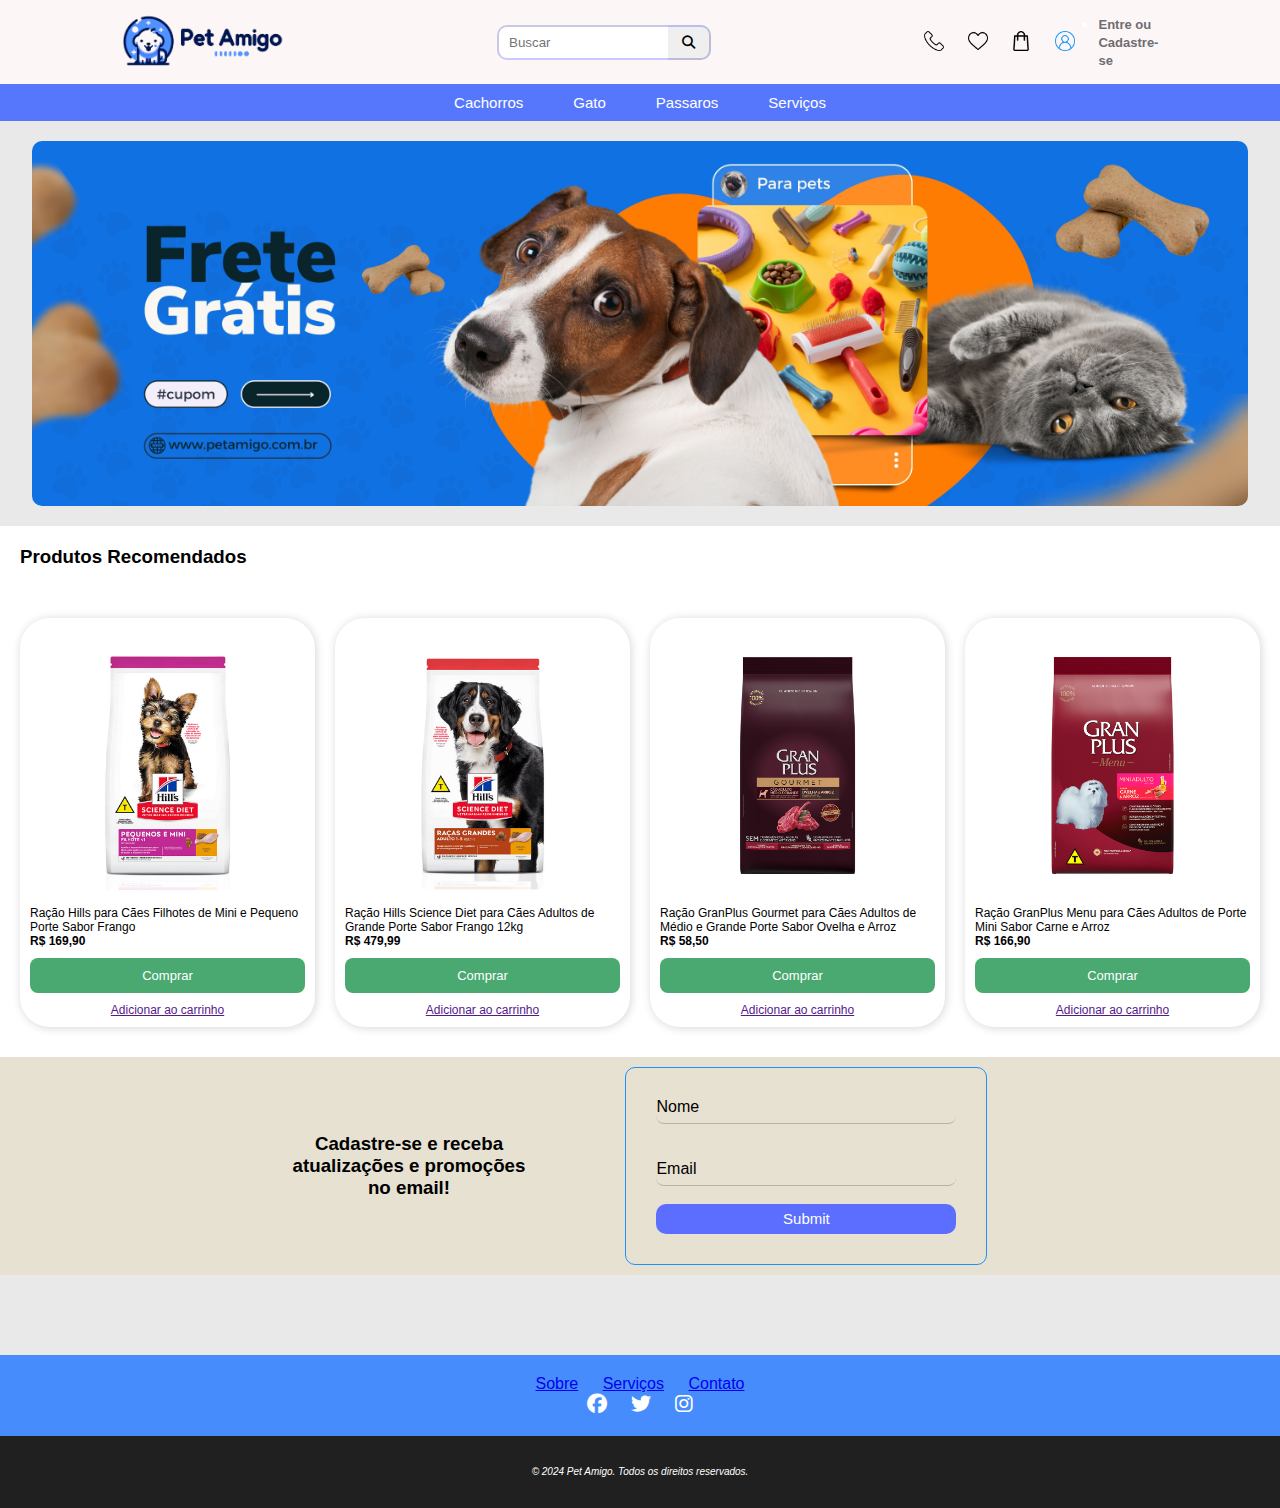
<file: index.html>
<!DOCTYPE html>
<html lang="pt-br">
<head>
    <meta charset="UTF-8">
    <meta name="viewport" content="width=device-width, initial-scale=1.0">
    <title>PetAmigo</title>
    <link rel="stylesheet" href="style.css">
    <link rel="stylesheet" href="https://cdnjs.cloudflare.com/ajax/libs/font-awesome/6.5.1/css/all.min.css">
    <link rel="icon" type="image/x-icon" href="img/logo.ico">

</head>
<body>
    <main>
        <header>
            <a href="index.html">
            <img src="img/logohead.png" alt="logo">            
            </a>
            <div class="input">
                    <input class="bus" type="search" placeholder="Buscar"><a href="#"><button class="bt"><i class="fa-solid fa-magnifying-glass"></i></button></a>
                </div>
            </div>
            <nav>
                <a href="contato.html">
                    <img src="img/telefone.png" alt="contato">
                </a>
                <a href="favoritos.html">
                    <img src="img/coracao.png" alt="favoritos">  
                </a>
                <a href="carrinho.html">
                    <img src="img/sacola.png" alt="sacola de compras">
                </a>
                <a href="perfil.hmtl">
                    <img src="img/perfil.png" alt="perfil">  
                </a>
                <ul>
                    <li><a href="#">Entre ou<br>Cadastre-se</a></li>
                </ul>
            </nav>
        </header>
        <div class="categorias">
            <a href="racao-cachorro.html" style="text-decoration: none; color: white;">Cachorros</a>
            <a href="racao-gato.html" style="text-decoration: none; color: white;">Gato</a>
            <a href="racao-passaro.html" style="text-decoration: none; color: white;">Passaros</a>
            <a href="servicos.html" style="text-decoration: none; color: white;">Serviços</a>
        </div>
        <section class="banner" style="width: 100%; display: flex; justify-content: center; margin-top: 20px;">
            <img src="img/banner.jpg" alt="" width="95%" style="border-radius: 10px;">
        </section>
        <div class="recomendados">
        <h3>Produtos Recomendados</h3>        
        </div>
        <div class="content">   
            <article class="prod">
                <div class="articlediv">
                    <img src="img/racao1.jpg" alt="">
                    <p>Ração Hills para Cães Filhotes de Mini e Pequeno Porte Sabor Frango</p>
                    <spam>R$ 169,90</spam>
                </div>    
                <div class="botoesc">
                    <button>Comprar</button>
                    <a href="">Adicionar ao carrinho</a>                             
                </div>
            </article>
            <article class="prod">
                <div class="articlediv">
                    <img src="img/racao2.jpg" alt="">
                    <p>Ração Hills Science Diet para Cães Adultos de Grande Porte Sabor Frango 12kg</p>
                    <spam>R$ 479,99</spam>
                </div>    
                <div class="botoesc">
                    <button>Comprar</button>
                    <a href="">Adicionar ao carrinho</a>                             
                </div>
            </article>
            <article class="prod">
                <div class="articlediv">
                    <img src="img/racao3.jpg" alt="">
                    <p>Ração GranPlus Gourmet para Cães Adultos de Médio e Grande Porte Sabor Ovelha e Arroz</p>
                    <spam>R$ 58,50</spam>
                </div>    
                <div class="botoesc">
                    <button>Comprar</button>
                    <a href="">Adicionar ao carrinho</a>                             
                </div>
            </article>
            <article class="prod">
                <div class="articlediv">
                    <img src="img/racao4.jpg" alt="">
                    <p>Ração GranPlus Menu para Cães Adultos de Porte Mini Sabor Carne e Arroz</p>
                    <spam>R$ 166,90</spam>
                </div>    
                <div class="botoesc">
                    <button>Comprar</button>
                    <a href="">Adicionar ao carrinho</a>                             
                </div>
            </article>
        </div class="content">
        <div class="cadastre">
            <h3 style="text-align: center;">Cadastre-se e receba <br>atualizações e promoções<br>no email!</h5>
            <form action="">
                <fieldset>
                    <div class="inputBox">
                        <input type="text" name="nome" id="nome" class="inputUser" required>
                        <label for="nome" class="labelInput">Nome</label>
                    </div>
                    <br><br>
                    <div class="inputBox">
                        <input type="text" name="email" id="email" class="inputUser" required>
                        <label for="email" class="labelInput">Email</label>
                    </div>
                    <br>
                    <input type="submit" name="submit" id="submit" style="text-align: center;">
                </fieldset>
            </form>
        </div>
    </main>
    <div class="site-info">
        <div class="links">
            <ul>
                <li><a href="sobre.html">Sobre</a></li>
                <li><a href="servicos.html">Serviços</a></li>
                <li><a href="contato.html">Contato</a></li>
            </ul>
        </div>
        <div class="social-links">
            <ul>
                <li><a href="#" class="facebook"><i class="fab fa-facebook"></i></a></li>
                <li><a href="#" class="twitter"><i class="fab fa-twitter"></i></a></li>
                <li><a href="#" class="instagram"><i class="fab fa-instagram"></i></a></li>
            </ul>
        </div>
    </div>
    <footer>
        <p><i>&copy; 2024 Pet Amigo. Todos os direitos reservados.</i></p>
    </footer>
</body>
</html>
</file>
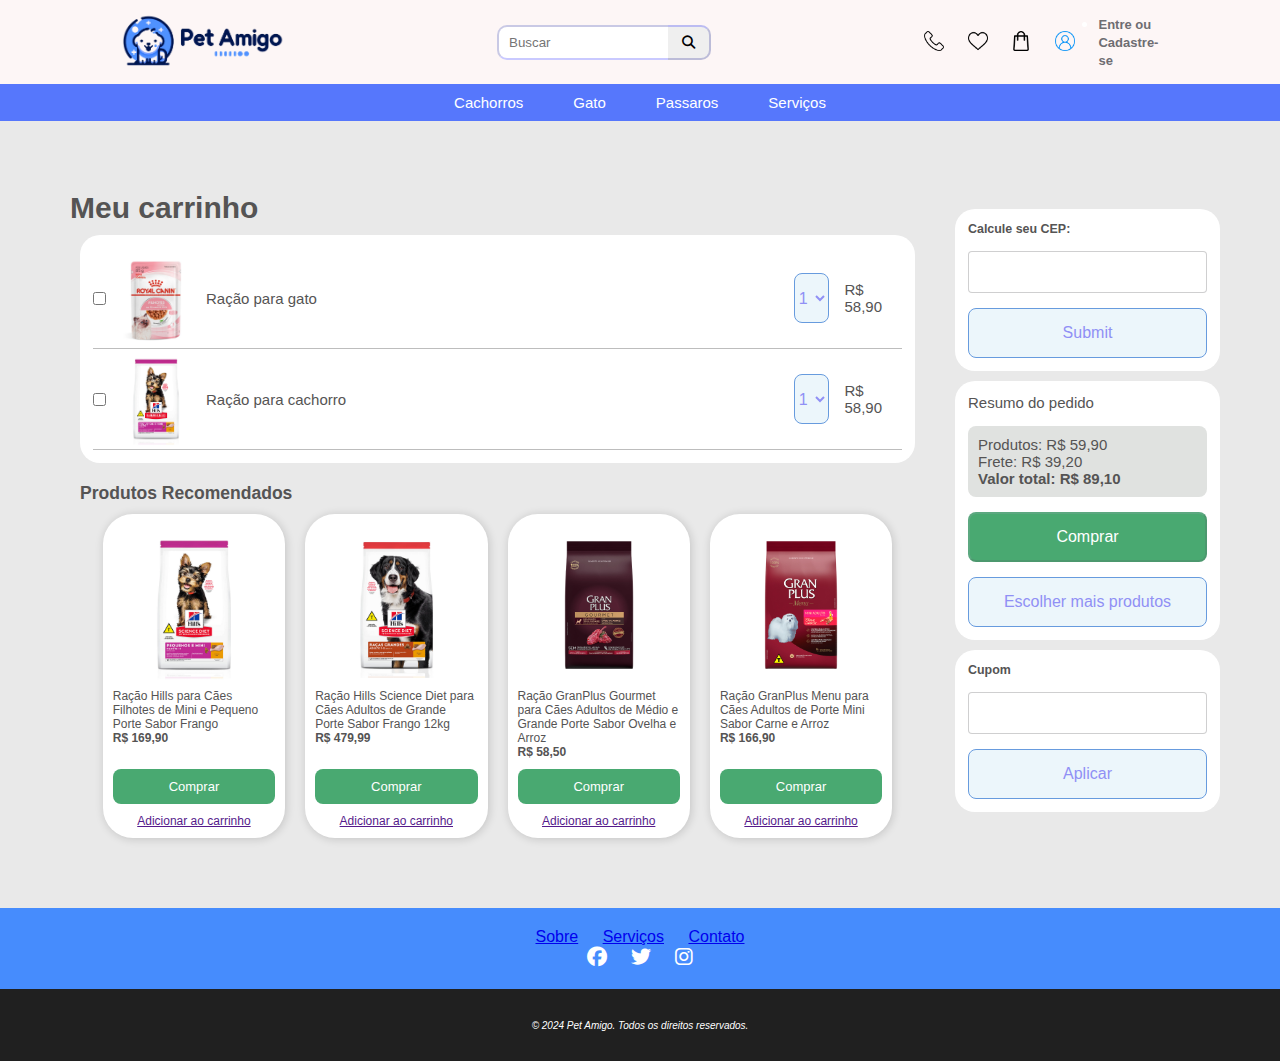
<file: carrinho.html>
<!DOCTYPE html>
<html lang="br">
<head>
    <meta charset="UTF-8">
    <meta name="viewport" content="width=, initial-scale=1.0">
    <title>Carrinho - PetAmigo</title>
    <link rel="shortcut icon" href="img/logo.ico" type="image/x-icon">
    <link rel="stylesheet" href="style.css">
    <link rel="stylesheet" href="carrinho.css">
    <link rel="stylesheet" href="https://cdnjs.cloudflare.com/ajax/libs/font-awesome/6.5.1/css/all.min.css">
</head>
<body>
    <header>
        <a href="index.html">
          <img src="img/logohead.png" alt="logo">            
        </a>
        <div class="input">
                <input class="bus" type="search" placeholder="Buscar"><a href="#"><button class="bt"><i class="fa-solid fa-magnifying-glass"></i></button></a>
            </div>
        </div>
        <nav>
            <a href="contato.html">
                <img src="img/telefone.png" alt="contato">
            </a>
            <a href="favoritos.html">
                <img src="img/coracao.png" alt="favoritos">  
            </a>
            <a href="sacola.html">
                <img src="img/sacola.png" alt="sacola de compras">
            </a>
            <a href="perfil.hmtl">
                <img src="img/perfil.png" alt="perfil">  
            </a>
            <ul>
                <li><a href="#">Entre ou<br>Cadastre-se</a></li>
            </ul>
        </nav>
    </header>
    <div class="categorias">
        <a href="racao-cachorro.html" style="text-decoration: none; color: white;">Cachorros</a>
        <a href="racao-gato.html" style="text-decoration: none; color: white;">Gato</a>
        <a href="racao-passaro.html" style="text-decoration: none; color: white;">Passaros</a>
        <a href="servicos.html" style="text-decoration: none; color: white;">Serviços</a>
    </div>
    <section class="carrinhos">
        <div class="carrinho-a">
            <h1>Meu carrinho</h1>
            <div class="cart">
                <div class="cart-content">
                    <div class="item">
                        <input type="checkbox" name="" id="">
                        <div class="cartprod">
                            <img src="img/gato1.jpg" alt="" style="max-width: 100px;">
                            <p>Ração para gato</p>
                        </div>
                        <div class="cartb">
                            <select name="quantidade" id="" style="max-width: 50px;">
                                <option value="1">1</option>
                                <option value="2">2</option>
                                <option value="3">3</option>
                            </select>
                            <span>R$ 58,90</span>
                        </div>
                    </div>
                    <div class="item">
                        <input type="checkbox">
                        <div class="cartprod">
                            <img src="img/racao1.jpg" alt="" style="max-width: 100px;">
                            <p>Ração para cachorro</p>
                        </div>
                        <div class="cartb">
                            <select name="quantidade" id=""style="max-width: 50px;">
                                <option value="1">1</option>
                                <option value="2">2</option>
                                <option value="3">3</option>
                            </select>
                            <span>R$ 58,90</span>
                        </div> 
                    </div>
                </div>                
            </div>
            <div class="ca">
                <h3 style="padding: 10px;">Produtos Recomendados</h3>
                <div style="display: flex; justify-content: center;">
                    <div class="contentc">   
                        <article class="prod">
                            <div class="articlediv">
                                <img src="img/racao1.jpg" alt="">
                                <p>Ração Hills para Cães Filhotes de Mini e Pequeno Porte Sabor Frango</p>
                                <spam>R$ 169,90</spam>
                            </div>    
                            <div class="botoesc">
                                <button>Comprar</button>
                                <a href="">Adicionar ao carrinho</a>                             
                            </div>
                        </article>
                        <article class="prod">
                            <div class="articlediv">
                                <img src="img/racao2.jpg" alt="">
                                <p>Ração Hills Science Diet para Cães Adultos de Grande Porte Sabor Frango 12kg</p>
                                <spam>R$ 479,99</spam>
                            </div>    
                            <div class="botoesc">
                                <button>Comprar</button>
                                <a href="">Adicionar ao carrinho</a>                             
                            </div>
                        </article>
                        <article class="prod">
                            <div class="articlediv">
                                <img src="img/racao3.jpg" alt="">
                                <p>Ração GranPlus Gourmet para Cães Adultos de Médio e Grande Porte Sabor Ovelha e Arroz</p>
                                <spam>R$ 58,50</spam>
                            </div>    
                            <div class="botoesc">
                                <button>Comprar</button>
                                <a href="">Adicionar ao carrinho</a>                             
                            </div>
                        </article>
                        <article class="prod">
                            <div class="articlediv">
                                <img src="img/racao4.jpg" alt="">
                                <p>Ração GranPlus Menu para Cães Adultos de Porte Mini Sabor Carne e Arroz</p>
                                <spam>R$ 166,90</spam>
                            </div>    
                            <div class="botoesc">
                                <button>Comprar</button>
                                <a href="">Adicionar ao carrinho</a>                             
                            </div>
                        </article>
                </div>
            </div>

        </div>
    </div>
        <div class="carrinho-b">
            <div class="cep">
                <h5>Calcule seu CEP:</h5>
                <input type="text" id="cep">
                <input type="submit" id="buttonb">
            </div>
            <div class="cart-resume">
                <p>Resumo do pedido</p>
                <div class="cart-price">
                    <p>Produtos: R$ 59,90</p>
                    <p>Frete: R$ 39,20</p>
                    <h4>Valor total: R$ 89,10</h4>
                </div>
                <button id="buttona">Comprar</button>
                <a href="index.html">
                    <button id="buttonb">Escolher mais produtos</button>
                </a>
            </div>
            <div class="cupom">
                <h5>Cupom</h5>
                <input type="text" id="cep"> <button id="buttonb">Aplicar</button>
            </div>
        </div>
    </section>
    <div class="site-info">
        <div class="links">
            <ul>
                <li><a href="sobre.html">Sobre</a></li>
                <li><a href="servicos.html">Serviços</a></li>
                <li><a href="contato.html">Contato</a></li>
            </ul>
        </div>
        <div class="social-links">
            <ul>
                <li><a href="#" class="facebook"><i class="fab fa-facebook"></i></a></li>
                <li><a href="#" class="twitter"><i class="fab fa-twitter"></i></a></li>
                <li><a href="#" class="instagram"><i class="fab fa-instagram"></i></a></li>
            </ul>
        </div>
    </div>
    <footer>
        <p><i>&copy; 2024 Pet Amigo. Todos os direitos reservados.</i></p>
    </footer>
</body>
</html>
</file>
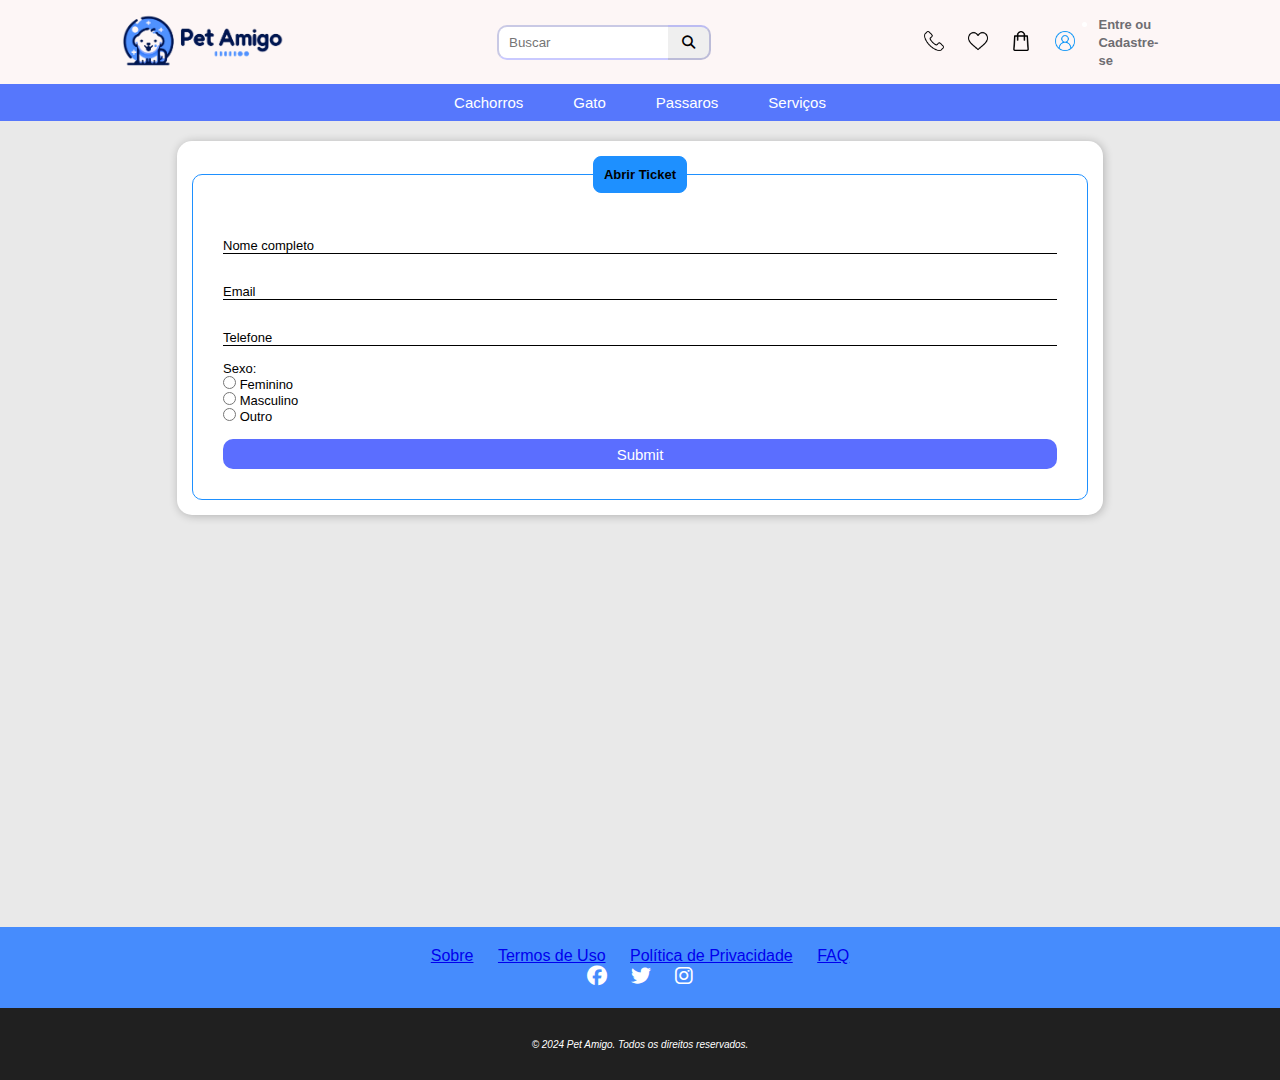
<file: contato.html>
<!DOCTYPE html>
<html lang="en">
<head>
    <meta charset="UTF-8">
    <meta name="viewport" content="width=, initial-scale=1.0">
    <title>Contato - PetAmigo</title>
    <link rel="shortcut icon" href="img/logo.ico" type="image/x-icon">
    <link rel="stylesheet" href="style.css">
    <link rel="stylesheet" href="https://cdnjs.cloudflare.com/ajax/libs/font-awesome/6.5.1/css/all.min.css">
</head>
<body>
    <main>
        <header>
            <a href="index.html">
            <img src="img/logohead.png" alt="logo">            
            </a>
            <div class="input">
                    <input class="bus" type="search" placeholder="Buscar"><a href="#"><button class="bt"><i class="fa-solid fa-magnifying-glass"></i></button></a>
                </div>
            </div>
            <nav>
                <a href="contato.html">
                    <img src="img/telefone.png" alt="contato">
                </a>
                <a href="favoritos.html">
                    <img src="img/coracao.png" alt="favoritos">  
                </a>
                <a href="carrinho.html">
                    <img src="img/sacola.png" alt="sacola de compras">
                </a>
                <a href="perfil.hmtl">
                    <img src="img/perfil.png" alt="perfil">  
                </a>
                <ul>
                    <li><a href="#">Entre ou<br>Cadastre-se</a></li>
                </ul>
            </nav>
        </header>
        <div class="categorias">
            <a href="racao-cachorro.html" style="text-decoration: none; color: white;">Cachorros</a>
            <a href="racao-gato.html" style="text-decoration: none; color: white;">Gato</a>
            <a href="racao-passaro.html" style="text-decoration: none; color: white;">Passaros</a>
            <a href="servicos.html" style="text-decoration: none; color: white;">Serviços</a>
        </div>
        <section class="contact">
            <div class="box">
                <form action="">
                    <fieldset>
                        <legend><b>Abrir Ticket</b></legend>
                        <br>
                        <div class="inputBox">
                            <input type="text" name="nome" id="nome" class="inputUser" required>
                            <label for="nome" class="labelInput">Nome completo</label>
                        </div>
                        <br><br>
                        <div class="inputBox">
                            <input type="text" name="email" id="email" class="inputUser" required>
                            <label for="email" class="labelInput">Email</label>
                        </div>
                        <br><br>
                        <div class="inputBox">
                            <input type="tel" name="telefone" id="telefone" class="inputUser" required>
                            <label for="telefone" class="labelInput">Telefone</label>
                        </div>
                        <p style="margin-top: 15px;">Sexo:</p>
                        <input type="radio" id="feminino" name="genero" value="feminino" required>
                        <label for="feminino">Feminino</label>
                        <br>
                        <input type="radio" id="masculino" name="genero" value="masculino" required>
                        <label for="masculino">Masculino</label>
                        <br>
                        <input type="radio" id="outro" name="genero" value="outro" required>
                        <label for="outro">Outro</label>
                        <br><br>
                        <input type="submit" name="submit" id="submit">
                    </fieldset>
                </form>
            </div>
        </section>
    </main>
    <div class="site-info">
        <div class="links">
            <ul>
                <li><a href="sobre.html">Sobre</a></li>
                <li><a href="termos.html">Termos de Uso</a></li>
                <li><a href="politica.html">Política de Privacidade</a></li>
                <li><a href="faq.html">FAQ</a></li>
            </ul>
        </div>
        <div class="social-links">
            <ul>
                <li><a href="#" class="facebook"><i class="fab fa-facebook"></i></a></li>
                <li><a href="#" class="twitter"><i class="fab fa-twitter"></i></a></li>
                <li><a href="#" class="instagram"><i class="fab fa-instagram"></i></a></li>
            </ul>
        </div>
    </div>
    <footer>
        <p><i>&copy; 2024 Pet Amigo. Todos os direitos reservados.</i></p>
    </footer>
</body>
</html>
</file>
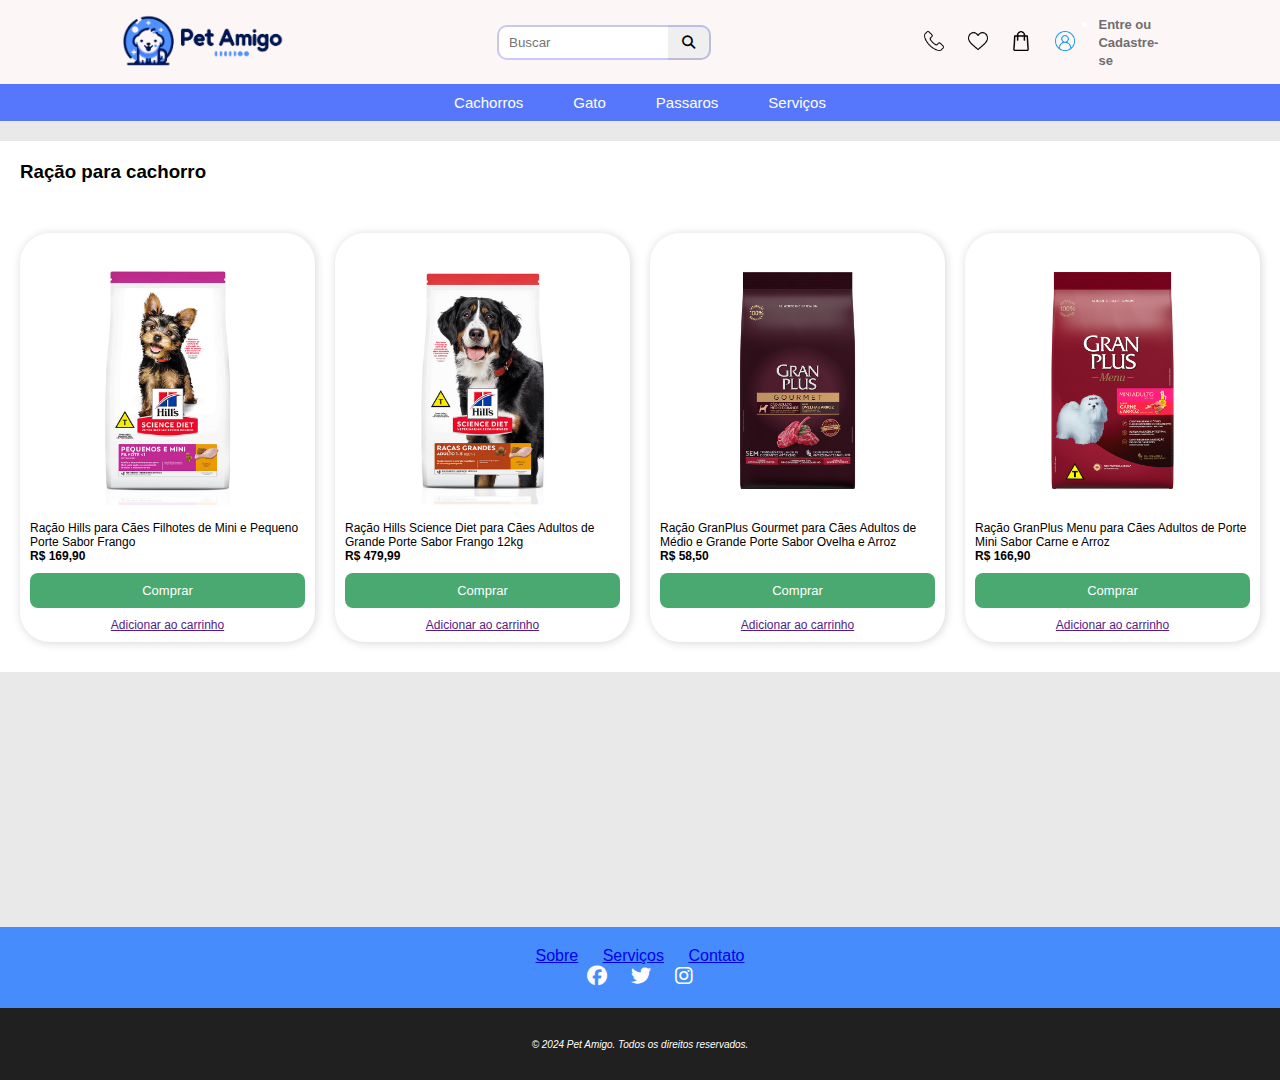
<file: racao-cachorro.html>
<!DOCTYPE html>
<html lang="pt-br">
<head>
    <meta charset="UTF-8">
    <meta name="viewport" content="width=device-width, initial-scale=1.0">
    <title>PetAmigo - Rações</title>
    <link rel="stylesheet" href="style.css">
    <link rel="shortcut icon" href="img/ico" type="image/x-icon">
    <link rel="stylesheet" href="https://cdnjs.cloudflare.com/ajax/libs/font-awesome/6.5.1/css/all.min.css">
</head>
<body>
    <main>
        <header>
            <a href="index.html">
                <img src="img/logohead.png" alt="logo">            
            </a>
            <div class="input">
                <div class="buscar">
                    <input class="bus" type="search" placeholder="Buscar"><a href="#"><button class="bt"><i class="fa-solid fa-magnifying-glass"></i></button></a>
                </div>
            </div>
            <nav>
                <a href="contato.html">
                    <img src="img/telefone.png" alt="contato">
                </a>
                <a href="favoritos.html">
                    <img src="img/coracao.png" alt="favoritos">  
                </a>
                <a href="carrinho.html">
                    <img src="img/sacola.png" alt="sacola de compras">
                </a>
                <a href="perfil.hmtl">
                    <img src="img/perfil.png" alt="perfil">  
                </a>              
                <ul>
                    <li><a href="#">Entre ou<br>Cadastre-se</a></li>
                </ul>
            </nav>
        </header>
        <div class="categorias">
            <a href="racao-cachorro.html" style="text-decoration: none; color: white;">Cachorros</a>
            <a href="racao-gato.html" style="text-decoration: none; color: white;">Gato</a>
            <a href="racao-passaro.html" style="text-decoration: none; color: white;">Passaros</a>
            <a href="servicos.html" style="text-decoration: none; color: white;">Serviços</a>
        </div>
        <div class="recomendados">
        <h3>Ração para cachorro</h3>        
        </div>
        <div class="content">   
            <article>
                <div class="articlediv">
                    <img src="img/racao1.jpg" alt="">
                    <p>Ração Hills para Cães Filhotes de Mini e Pequeno Porte Sabor Frango</p>
                    <spam>R$ 169,90</spam>
                </div>    
                <div class="botoesc">
                    <button>Comprar</button>
                    <a href="">Adicionar ao carrinho</a>                             
                </div>
            </article>
            <article>
                <div class="articlediv">
                    <img src="img/racao2.jpg" alt="">
                    <p>Ração Hills Science Diet para Cães Adultos de Grande Porte Sabor Frango 12kg</p>
                    <spam>R$ 479,99</spam>
                </div>    
                <div class="botoesc">
                    <button>Comprar</button>
                    <a href="">Adicionar ao carrinho</a>                             
                </div>
            </article>
            <article>
                <div class="articlediv">
                    <img src="img/racao3.jpg" alt="">
                    <p>Ração GranPlus Gourmet para Cães Adultos de Médio e Grande Porte Sabor Ovelha e Arroz</p>
                    <spam>R$ 58,50</spam>
                </div>    
                <div class="botoesc">
                    <button>Comprar</button>
                    <a href="">Adicionar ao carrinho</a>                             
                </div>
            </article>
            <article>
                <div class="articlediv">
                    <img src="img/racao4.jpg" alt="">
                    <p>Ração GranPlus Menu para Cães Adultos de Porte Mini Sabor Carne e Arroz</p>
                    <spam>R$ 166,90</spam>
                </div>    
                <div class="botoesc">
                    <button>Comprar</button>
                    <a href="">Adicionar ao carrinho</a>                             
                </div>
            </article>
        </div class="content">
    </main>
    <div class="site-info">
        <div class="links">
            <ul>
                <li><a href="sobre.html">Sobre</a></li>
                <li><a href="servicos.html">Serviços</a></li>
                <li><a href="contato.html">Contato</a></li>
            </ul>
        </div>
        <div class="social-links">
            <ul>
                <li><a href="#" class="facebook"><i class="fab fa-facebook"></i></a></li>
                <li><a href="#" class="twitter"><i class="fab fa-twitter"></i></a></li>
                <li><a href="#" class="instagram"><i class="fab fa-instagram"></i></a></li>
            </ul>
        </div>
    </div>
    <footer>
        <p><i>&copy; 2024 Pet Amigo. Todos os direitos reservados.</i></p>
    </footer>
</body>
</html>
</file>
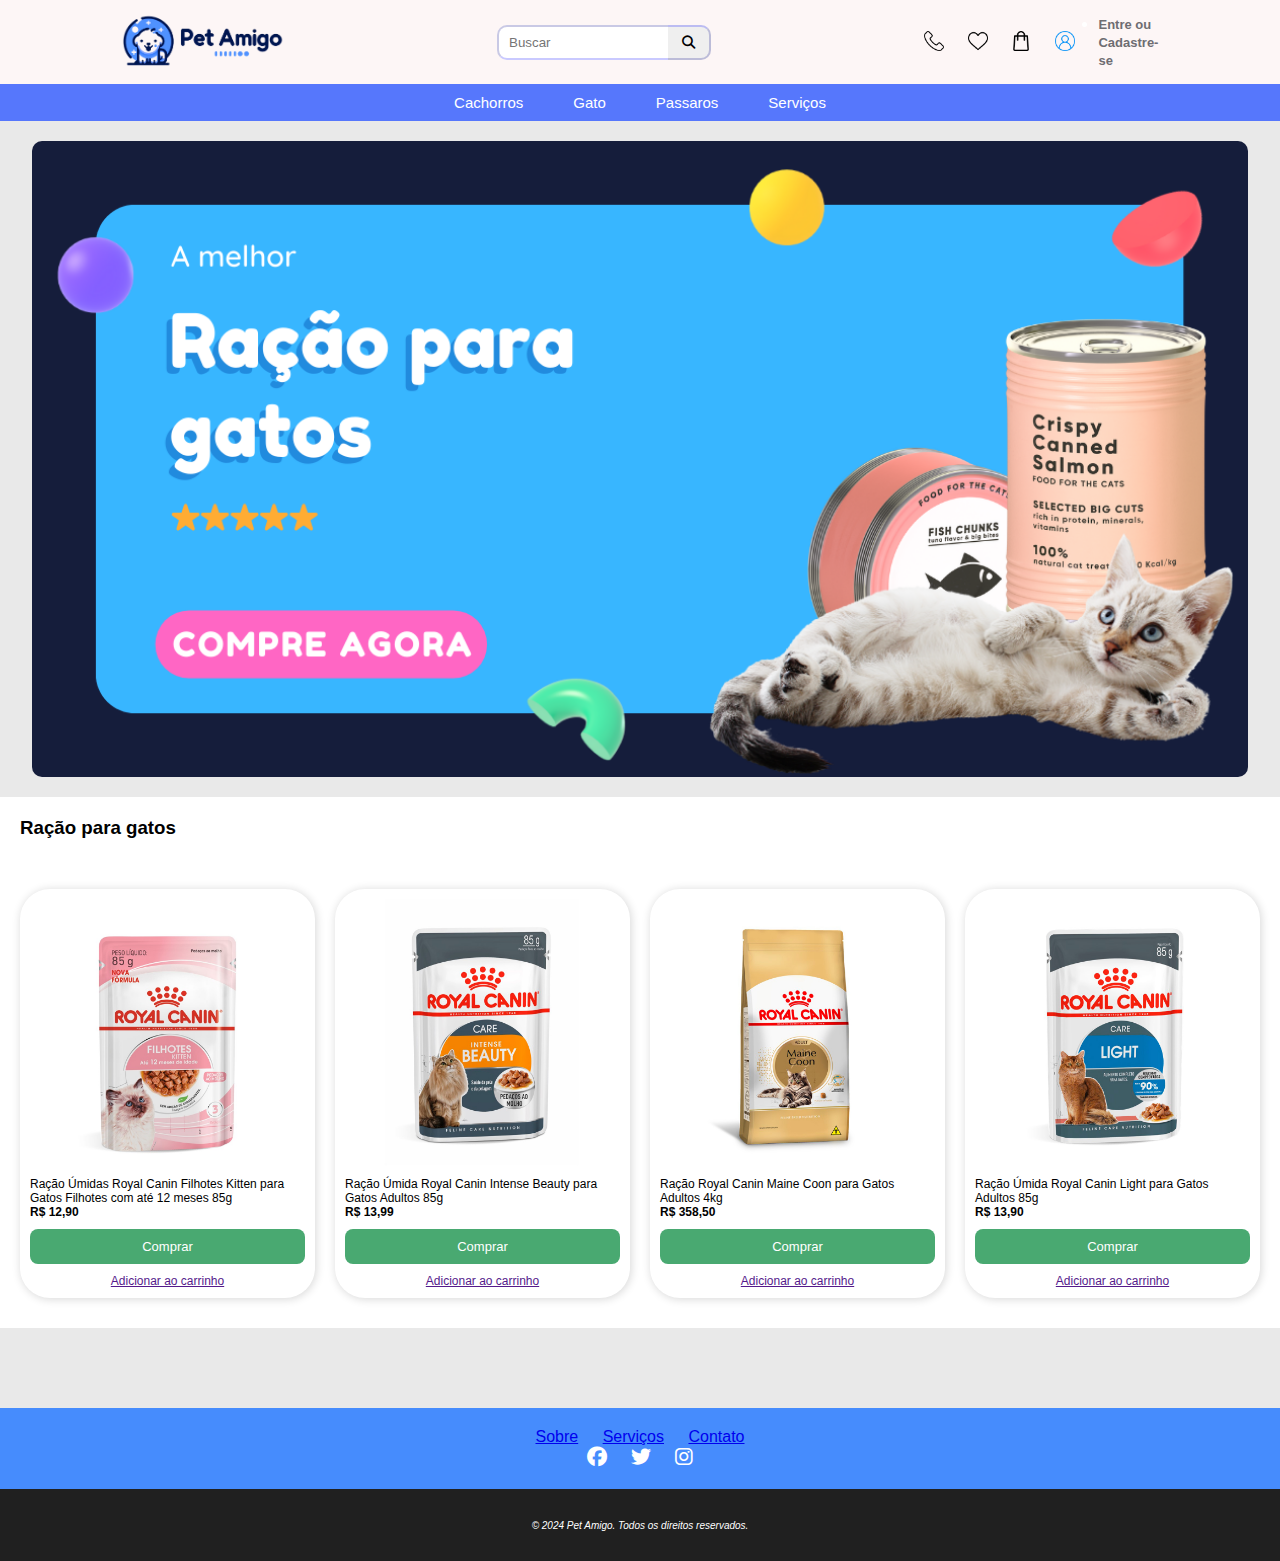
<file: racao-gato.html>
<!DOCTYPE html>
<html lang="pt-br">
<head>
    <meta charset="UTF-8">
    <meta name="viewport" content="width=device-width, initial-scale=1.0">
    <title>PetAmigo - Ração</title>
    <link rel="stylesheet" href="style.css">
    <link rel="shortcut icon" href="img/logo.ico" type="image/x-icon">
    <link rel="stylesheet" href="https://cdnjs.cloudflare.com/ajax/libs/font-awesome/6.5.1/css/all.min.css">
</head>
<body>
    <main>
        <header>
            <a href="index.html">
            <img src="img/logohead.png" alt="logo">            
            </a>
            <div class="input">
                    <input class="bus" type="search" placeholder="Buscar"><a href="#"><button class="bt"><i class="fa-solid fa-magnifying-glass"></i></button></a>
                </div>
            </div>
            <nav>
                <a href="contato.html">
                    <img src="img/telefone.png" alt="contato">
                </a>
                <a href="favoritos.html">
                    <img src="img/coracao.png" alt="favoritos">  
                </a>
                <a href="carrinho.html">
                    <img src="img/sacola.png" alt="sacola de compras">
                </a>
                <a href="perfil.hmtl">
                    <img src="img/perfil.png" alt="perfil">  
                </a>
                <ul>
                    <li><a href="#">Entre ou<br>Cadastre-se</a></li>
                </ul>
            </nav>
        </header>
        <div class="categorias">
            <a href="racao-cachorro.html" style="text-decoration: none; color: white;">Cachorros</a>
            <a href="racao-gato.html" style="text-decoration: none; color: white;">Gato</a>
            <a href="racao-passaro.html" style="text-decoration: none; color: white;">Passaros</a>
            <a href="servicos.html" style="text-decoration: none; color: white;">Serviços</a>
        </div>
        <section class="banner" style="width: 100%; display: flex; justify-content: center; margin-top: 20px;">
            <img src="img/bannergato.png" alt="" width="95%" style="border-radius: 10px;">
        </section>
        <div class="recomendados">
        <h3>Ração para gatos</h3>        
        </div>
        <div class="content">   
            <article>
                <div class="articlediv">
                    <img src="img/gato1.jpg" alt="">
                    <p>Ração Úmidas Royal Canin Filhotes Kitten para Gatos Filhotes com até 12 meses 85g</p>
                    <spam>R$ 12,90</spam>
                </div>    
                <div class="botoesc">
                    <button>Comprar</button>
                    <a href="">Adicionar ao carrinho</a>                             
                </div>
            </article>
            <article>
                <div class="articlediv">
                    <img src="img/gato2.jpg" alt="">
                    <p>Ração Úmida Royal Canin Intense Beauty para Gatos Adultos 85g</p>
                    <spam>R$ 13,99</spam>
                </div>    
                <div class="botoesc">
                    <button>Comprar</button>
                    <a href="">Adicionar ao carrinho</a>                             
                </div>
            </article>
            <article>
                <div class="articlediv">
                    <img src="img/gato3.jpg" alt="">
                    <p>Ração Royal Canin Maine Coon para Gatos Adultos 4kg</p>
                    <spam>R$ 358,50</spam>
                </div>    
                <div class="botoesc">
                    <button>Comprar</button>
                    <a href="">Adicionar ao carrinho</a>                             
                </div>
            </article>
            <article>
                <div class="articlediv">
                    <img src="img/gato4.jpg" alt="">
                    <p>Ração Úmida Royal Canin Light para Gatos Adultos 85g</p>
                    <spam>R$ 13,90</spam>
                </div>    
                <div class="botoesc">
                    <button>Comprar</button>
                    <a href="">Adicionar ao carrinho</a>                             
                </div>
            </article>
        </div class="content">
    </main>
    <div class="site-info">
        <div class="links">
            <ul>
                <li><a href="sobre.html">Sobre</a></li>
                <li><a href="servicos.html">Serviços</a></li>
                <li><a href="contato.html">Contato</a></li>
            </ul>
        </div>
        <div class="social-links">
            <ul>
                <li><a href="#" class="facebook"><i class="fab fa-facebook"></i></a></li>
                <li><a href="#" class="twitter"><i class="fab fa-twitter"></i></a></li>
                <li><a href="#" class="instagram"><i class="fab fa-instagram"></i></a></li>
            </ul>
        </div>
    </div>
    <footer>
        <p><i>&copy; 2024 Pet Amigo. Todos os direitos reservados.</i></p>
    </footer>
</body>
</html>
</file>
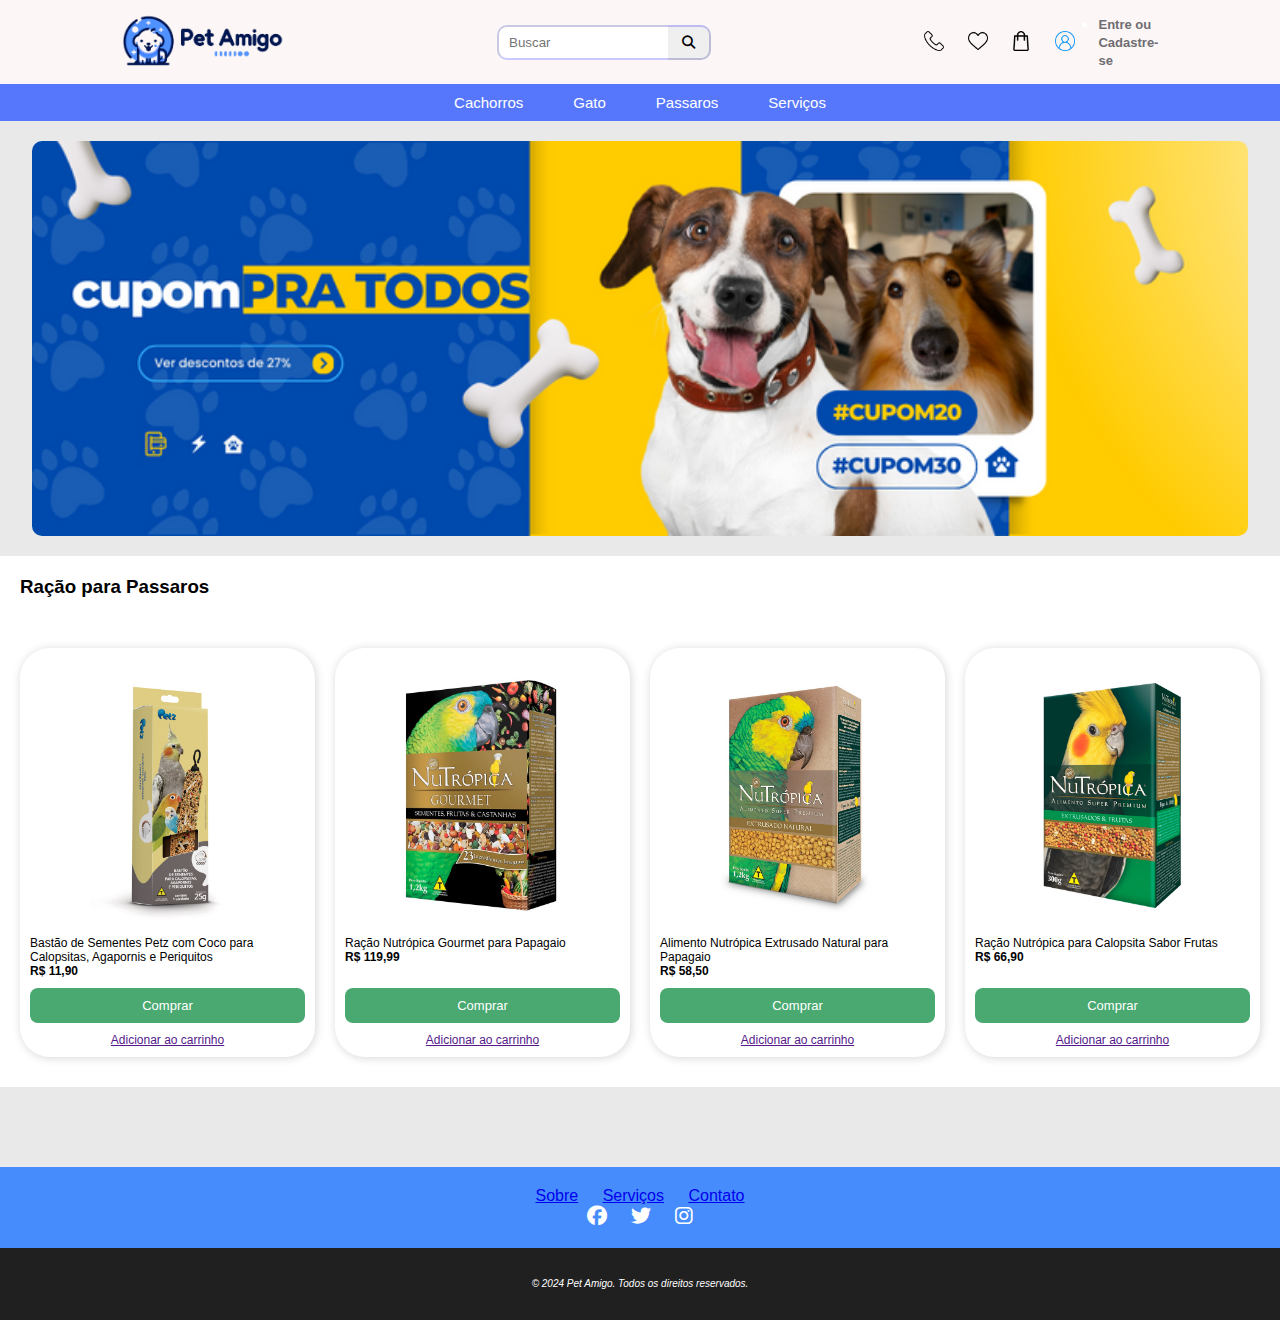
<file: racao-passaro.html>
<!DOCTYPE html>
<html lang="pt-br">
<head>
    <meta charset="UTF-8">
    <meta name="viewport" content="width=device-width, initial-scale=1.0">
    <title>PetAmigo - Ração</title>
    <link rel="shortcut icon" href="img/logo.ico" type="image/x-icon">
    <link rel="stylesheet" href="style.css">
    <link rel="stylesheet" href="https://cdnjs.cloudflare.com/ajax/libs/font-awesome/6.5.1/css/all.min.css">
</head>
<body>
    <main>
        <header>
            <a href="index.html">
            <img src="img/logohead.png" alt="logo">            
            </a>
            <div class="input">
                    <input class="bus" type="search" placeholder="Buscar"><a href="#"><button class="bt"><i class="fa-solid fa-magnifying-glass"></i></button></a>
                </div>
            </div>
            <nav>
                <a href="contato.html">
                    <img src="img/telefone.png" alt="contato">
                </a>
                <a href="favoritos.html">
                    <img src="img/coracao.png" alt="favoritos">  
                </a>
                <a href="carrinho.html">
                    <img src="img/sacola.png" alt="sacola de compras">
                </a>
                <a href="perfil.hmtl">
                    <img src="img/perfil.png" alt="perfil">  
                </a>
                <ul>
                    <li><a href="#">Entre ou<br>Cadastre-se</a></li>
                </ul>
            </nav>
        </header>
        <div class="categorias">
            <a href="racao-cachorro.html" style="text-decoration: none; color: white;">Cachorros</a>
            <a href="racao-gato.html" style="text-decoration: none; color: white;">Gato</a>
            <a href="racao-passaro.html" style="text-decoration: none; color: white;">Passaros</a>
            <a href="servicos.html" style="text-decoration: none; color: white;">Serviços</a>
        </div>
        <section class="banner" style="width: 100%; display: flex; justify-content: center; margin-top: 20px;">
            <img src="img/bannerpassaro.png" alt="" width="95%" style="border-radius: 10px;">
        </section>
        <div class="recomendados">
        <h3>Ração para Passaros</h3>        
        </div>
        <div class="content">   
            <article>
                <div class="articlediv">
                    <img src="img/pas1.jpg" alt="">
                    <p>Bastão de Sementes Petz com Coco para Calopsitas, Agapornis e Periquitos</p>
                    <spam>R$ 11,90</spam>
                </div>    
                <div class="botoesc">
                    <button>Comprar</button>
                    <a href="">Adicionar ao carrinho</a>                             
                </div>
            </article>
            <article>
                <div class="articlediv">
                    <img src="img/pas2.jpg" alt="">
                    <p>Ração Nutrópica Gourmet para Papagaio</p>
                    <spam>R$ 119,99</spam>
                </div>    
                <div class="botoesc">
                    <button>Comprar</button>
                    <a href="">Adicionar ao carrinho</a>                             
                </div>
            </article>
            <article>
                <div class="articlediv">
                    <img src="img/pas3.jpg" alt="">
                    <p>Alimento Nutrópica Extrusado Natural para Papagaio</p>
                    <spam>R$ 58,50</spam>
                </div>    
                <div class="botoesc">
                    <button>Comprar</button>
                    <a href="">Adicionar ao carrinho</a>                             
                </div>
            </article>
            <article>
                <div class="articlediv">
                    <img src="img/pas4.jpg" alt="">
                    <p>Ração Nutrópica para Calopsita Sabor Frutas</p>
                    <spam>R$ 66,90</spam>
                </div>    
                <div class="botoesc">
                    <button>Comprar</button>
                    <a href="">Adicionar ao carrinho</a>                             
                </div>
            </article>
        </div class="content">
    </main>
    <div class="site-info">
        <div class="links">
            <ul>
                <li><a href="sobre.html">Sobre</a></li>
                <li><a href="servicos.html">Serviços</a></li>
                <li><a href="contato.html">Contato</a></li>
            </ul>
        </div>
        <div class="social-links">
            <ul>
                <li><a href="#" class="facebook"><i class="fab fa-facebook"></i></a></li>
                <li><a href="#" class="twitter"><i class="fab fa-twitter"></i></a></li>
                <li><a href="#" class="instagram"><i class="fab fa-instagram"></i></a></li>
            </ul>
        </div>
    </div>
    <footer>
        <p><i>&copy; 2024 Pet Amigo. Todos os direitos reservados.</i></p>
    </footer>
</body>
</html>
</file>
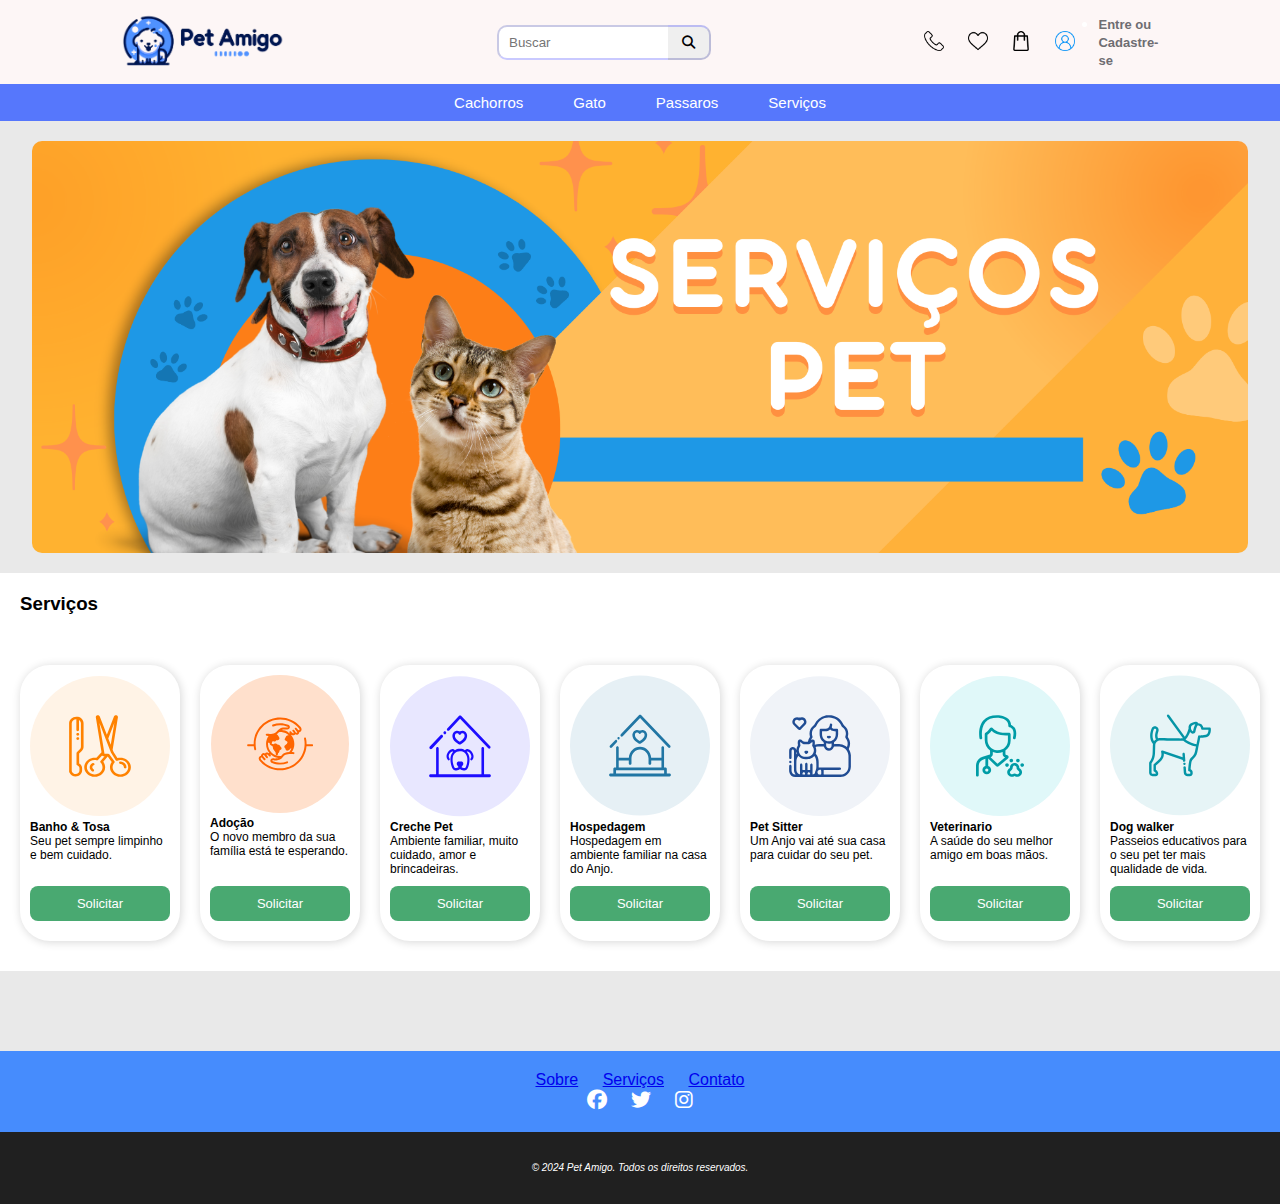
<file: servicos.html>
<!DOCTYPE html>
<html lang="pt-br">
<head>
    <meta charset="UTF-8">
    <meta name="viewport" content="width=device-width, initial-scale=1.0">
    <title>PetAmigo - Serviços</title>
    <link rel="shortcut icon" href="img/logo.ico" type="image/x-icon">
    <link rel="stylesheet" href="style.css">
    <link rel="stylesheet" href="https://cdnjs.cloudflare.com/ajax/libs/font-awesome/6.5.1/css/all.min.css">
</head>
<body>
    <main>
        <body>
            <header>
                <a href="index.html">
                <img src="img/logohead.png" alt="logo">            
                </a>
                <div class="input">
                        <input class="bus" type="search" placeholder="Buscar"><a href="#"><button class="bt"><i class="fa-solid fa-magnifying-glass"></i></button></a>
                    </div>
                </div>
                <nav>
                    <a href="contato.html">
                        <img src="img/telefone.png" alt="contato">
                    </a>
                    <a href="favoritos.html">
                        <img src="img/coracao.png" alt="favoritos">  
                    </a>
                    <a href="carrinho.html">
                        <img src="img/sacola.png" alt="sacola de compras">
                    </a>
                    <a href="perfil.hmtl">
                        <img src="img/perfil.png" alt="perfil">  
                    </a>
                    <ul>
                        <li><a href="#">Entre ou<br>Cadastre-se</a></li>
                    </ul>
                </nav>
            </header>
        <div class="categorias">
            <a href="racao-cachorro.html" style="text-decoration: none; color: white;">Cachorros</a>
            <a href="racao-gato.html" style="text-decoration: none; color: white;">Gato</a>
            <a href="racao-passaro.html" style="text-decoration: none; color: white;">Passaros</a>
            <a href="servicos.html" style="text-decoration: none; color: white;">Serviços</a>
        </div>
        <section class="banner" style="width: 100%; display: flex; justify-content: center; margin-top: 20px;">
            <img src="img/serv.png" alt="" width="95%" style="border-radius: 10px;">
        </section>
        <div class="recomendados">
        <h3>Serviços</h3>        
        </div>
        <div class="content">   
            <article>
                <div class="articlediv">
                    <img src="img/banho.svg" alt="">
                    <h4>Banho & Tosa</h4>
                    <p>Seu pet sempre limpinho e bem cuidado.</p>
                </div>    
                <div class="botoesc">
                    <button>Solicitar</button>                         
                </div>
            </article>
            <article>
                <div class="articlediv">
                    <img src="img/adocao.svg" alt="">
                    <h4>Adoção</h4>
                    <p>O novo membro da sua família está te esperando.</p>
                </div>    
                <div class="botoesc">
                    <button>Solicitar</button>                         
                </div>
            </article>
            <article>
                <div class="articlediv">
                    <img src="img/creceh.svg" alt="">
                    <h4>Creche Pet</h4>
                    <p>Ambiente familiar, muito cuidado, amor e brincadeiras.</p>
                </div>    
                <div class="botoesc">
                    <button>Solicitar</button>                         
                </div>
            </article>
            <article>
                <div class="articlediv">
                    <img src="img/hosp.svg" alt="">
                    <h4>Hospedagem</h4>
                    <p>Hospedagem em ambiente familiar na casa do Anjo.</p>
                </div>    
                <div class="botoesc">
                    <button>Solicitar</button>                         
                </div>
            </article>
            <article>
                <div class="articlediv">
                    <img src="img/sitter.svg" alt="">
                    <h4>Pet Sitter</h4>
                    <p>Um Anjo vai até sua casa para cuidar do seu pet.</p>
                </div>    
                <div class="botoesc">
                    <button>Solicitar</button>                         
                </div>
            </article>
            <article>
                <div class="articlediv">
                    <img src="img/vet.svg" alt="">
                    <h4>Veterinario</h4>
                    <p>A saúde do seu melhor amigo em boas mãos.</p>
                </div>    
                <div class="botoesc">
                    <button>Solicitar</button>                         
                </div>
            </article>
            <article>
                <div class="articlediv">
                    <img src="img/walker.svg" alt="">
                    <h4>Dog walker</h4>
                    <p>Passeios educativos para o seu pet ter mais qualidade de vida.</p>
                </div>    
                <div class="botoesc">
                    <button>Solicitar</button>                         
                </div>
            </article>
        </div class="content">
    </main>
    <div class="site-info">
        <div class="links">
            <ul>
                <li><a href="sobre.html">Sobre</a></li>
                <li><a href="servicos.html">Serviços</a></li>
                <li><a href="contato.html">Contato</a></li>
            </ul>
        </div>
        <div class="social-links">
            <ul>
                <li><a href="#" class="facebook"><i class="fab fa-facebook"></i></a></li>
                <li><a href="#" class="twitter"><i class="fab fa-twitter"></i></a></li>
                <li><a href="#" class="instagram"><i class="fab fa-instagram"></i></a></li>
            </ul>
        </div>
    </div>
    <footer>
        <p><i>&copy; 2024 Pet Amigo. Todos os direitos reservados.</i></p>
    </footer>
</body>
</html>
</file>
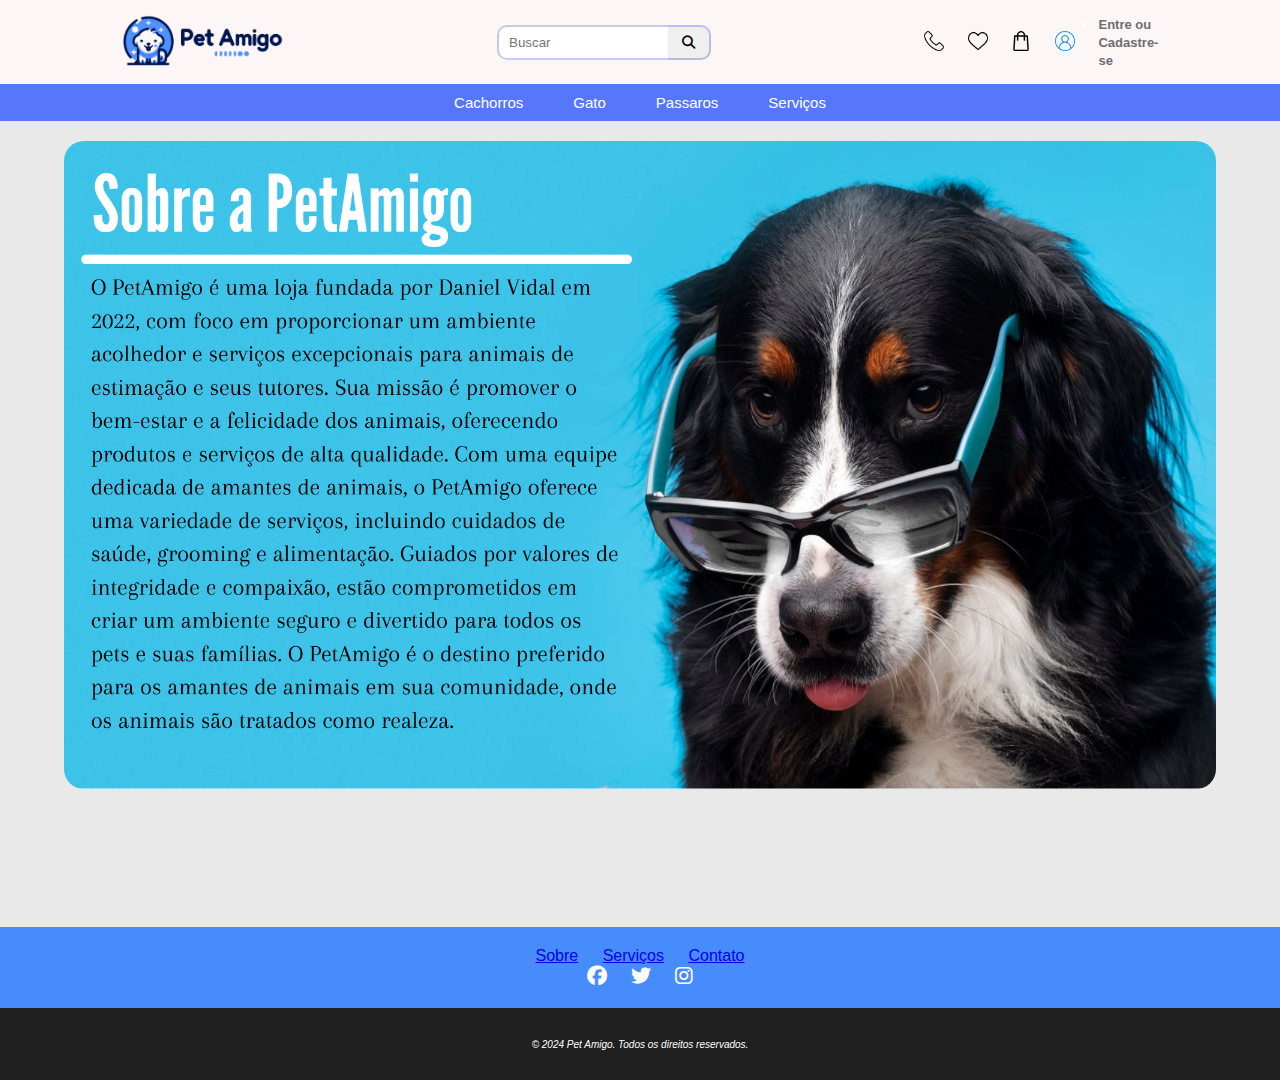
<file: sobre.html>
<!DOCTYPE html>
<html lang="en">
<head>
    <meta charset="UTF-8">
    <meta name="viewport" content="width=, initial-scale=1.0">
    <title>Sobre - PetAmigo</title>
    <link rel="shortcut icon" href="img/logo.ico" type="image/x-icon">
    <link rel="stylesheet" href="style.css">
    <link rel="stylesheet" href="https://cdnjs.cloudflare.com/ajax/libs/font-awesome/6.5.1/css/all.min.css">
</head>
<body>
    <main>
        <header>
            <a href="index.html">
            <img src="img/logohead.png" alt="logo">            
            </a>
            <div class="input">
                    <input class="bus" type="search" placeholder="Buscar"><a href="#"><button class="bt"><i class="fa-solid fa-magnifying-glass"></i></button></a>
                </div>
            </div>
            <nav>
                <a href="contato.html">
                    <img src="img/telefone.png" alt="contato">
                </a>
                <a href="favoritos.html">
                    <img src="img/coracao.png" alt="favoritos">  
                </a>
                <a href="carrinho.html">
                    <img src="img/sacola.png" alt="sacola de compras">
                </a>
                <a href="perfil.hmtl">
                    <img src="img/perfil.png" alt="perfil">  
                </a>
                <ul>
                    <li><a href="#">Entre ou<br>Cadastre-se</a></li>
                </ul>
            </nav>
        </header>
        <div class="categorias">
            <a href="racao-cachorro.html" style="text-decoration: none; color: white;">Cachorros</a>
            <a href="racao-gato.html" style="text-decoration: none; color: white;">Gato</a>
            <a href="racao-passaro.html" style="text-decoration: none; color: white;">Passaros</a>
            <a href="servicos.html" style="text-decoration: none; color: white;">Serviços</a>
        </div>
        <section class="sobre" style="width: 100%; display: flex; justify-content: center;flex-direction: row ;align-items: center; margin-top: 20px;">
            <img src="img/sobre.png" width="90%" style="border-radius: 20px;">
        </div>
        </section>
    </main>
    <div class="site-info">
        <div class="links">
            <ul>
                <li><a href="sobre.html">Sobre</a></li>
                <li><a href="servicos.html">Serviços</a></li>
                <li><a href="contato.html">Contato</a></li>
            </ul>
        </div>
        <div class="social-links">
            <ul>
                <li><a href="#" class="facebook"><i class="fab fa-facebook"></i></a></li>
                <li><a href="#" class="twitter"><i class="fab fa-twitter"></i></a></li>
                <li><a href="#" class="instagram"><i class="fab fa-instagram"></i></a></li>
            </ul>
        </div>
    </div>
    <footer>
        <p><i>&copy; 2024 Pet Amigo. Todos os direitos reservados.</i></p>
    </footer>
</body>
</html>
</file>
<file: style.css>
* {
    margin: 0;
    padding: 0;
    font-family: Verdana, Geneva, Tahoma, sans-serif;
}

body {
    width: 100%;
    position: absolute;
    height: 100%;
    background-color: rgb(233, 233, 233);
}

main {
    min-height: calc(100% - 53px);
    padding-bottom: 50px;
}

header {
    background-color: rgb(253, 246, 246);
    height: 6vh;
    display: flex;
    justify-content: space-around;
    align-items: center;
    color: white;
    padding: 15px;
    position: relative;
    z-index: 1001;
}

header a {
    width: 13%;
}

header img {
    width: 100%;
}

.input {
    max-width: 30%;
}

.categorias {
    display: flex;
    justify-content: center;
    gap: 30px;
    padding: 0;
    background-color: #5677fc;
    color: white;
    position: sticky;
    width: 100%;
    top: 0;
    z-index: 1000;
    font-family: Arial, Helvetica, sans-serif;
}


.categorias a {
    font-size: 15px;
    transition: 0.4s all ease;
    padding:10px;
}

.categorias a:hover {
    transform: scale(1.10);
    cursor: pointer;
}

.bus {
    width: 80%;
    height: 35px;
    border-top-left-radius: 10px;
    border-bottom-left-radius: 10px;
    padding: 10px;
    border-color: rgba(0, 0, 216, 0.212);
    outline: none;
    border-right: 0;
}

.bt {
    width: 20%;
    height: 35px;
    border-top-right-radius: 10px;
    border-bottom-right-radius: 10px;
    border-left: 0;
    border-color: rgba(0, 0, 216, 0.212);
}

nav {
    display: flex;
    align-items: center;
    gap: 20px;
}

nav img {
    width: 20px;
    height: 20px;
    transition: 0.4s all ease;
}

nav img:hover{
    transform: scale(1.20);
}

nav a {
    text-decoration: none;
    font-family: Arial, Helvetica, sans-serif;
    font-weight: bold;
    color: rgb(110, 109, 114);
    font-size: 13px;
    margin-left: -10;
}

.recomendados {
    margin-top: 20px;
    padding: 20px;
    background-color: white;
}

.content {
    grid-gap: 40px;
    display: grid;
    grid-template-columns: repeat(2, 200px);
    grid-template-columns: repeat(auto-fit, 100px);
    grid-template-columns: repeat(auto-fit, minmax(100px, 1fr));
    justify-content: center;
    justify-items: center;
    justify-content: center;
    background-color: white;
    padding: 30px;
}

.content-serv {
    grid-gap: 40px;
    display: grid;
    align-items: end;
    grid-template-columns: repeat(2, 200px);
    grid-template-columns: repeat(auto-fit, 100px);
    grid-template-columns: repeat(auto-fit, minmax(100px, 1fr));
    justify-content: center;
    justify-items: center;
    justify-content: center;
    background-color: white;
    padding: 30px;
}

article {
    background-color: rgb(255, 255, 255);
    border-radius: 30px;
    padding: 10px;
    box-shadow: 1px 1px 10px rgba(0, 0, 0, 0.164);
    transition: 0.4s all ease;
    font-size: 12px;
    width: 100%;
    display: flex;
    flex-direction: column;
    justify-content: space-between;
}

.botoesc {
    display: flex;
    flex-direction: column;
    align-items: center;
    text-align: center;
}

article button {
    background-color: #49a971;
    border-radius: 8px;
    color: white;
    border: 0;
    width: 100%;
    height: 35px;
    font-size: 13px;
    margin: 10px;
}

article img {
    width: 100%;
}

article spam {
    font-weight: bold;
}

article:hover {
    transform: scale(1.03);
}

.cadastre {
    color: rgb(0, 0, 0);
    background-color: #e7e1d1;
    display: flex;
    justify-content: center;
    align-items: center;
    gap: 100px;
    padding: 10px;
}

.cadastre p {
    font-size: 10px;
}

.cadastre input {
    border-radius: 8px;
    border-color: rgba(0, 0, 0, 0.212);
    outline: none;
    width: 300px;
    height: 25px;
}

.cadastre button {
    background-color: rgb(0, 0, 0);
    width: 80px;
    color: white;
    border-radius: 10px;
    font-size: 12px;
}

.site-info {
    margin-top: 30px;
    background-color: #468cfd; 
    padding: 20px;
    text-align: center;
}



.site-info .links ul,
.site-info .social-links ul {
    list-style-type: none; 
    padding: 0; 
    margin: 0; 
}

.site-info .links ul li,
.site-info .social-links ul li {

    display: inline-block;
    margin-right: 20px;
}

.site-info .links ul li:last-child,
.site-info .social-links ul li:last-child {
    margin-right: 0;
}

.site-info .social-links ul li a {
    color: #ffffff; 
    font-size: 20px; 
}

.site-info .social-links ul li a:hover {
    color: #525355;
}

footer {
    display: flex;
    justify-content: center;
    align-items: center;
    background-color: rgb(32, 32, 32);
    height: 8vh;

    width: 100%;
    color: white;
    font-size: 10px;
}

.contact {
    display: flex;
    justify-content: center;
    margin-top: 20px;
}

.box{
    color: rgb(0, 0, 0);
    background-color: rgba(255, 255, 255);
    padding: 15px;
    border-radius: 15px;
    width: 70%;
    box-shadow: 1px 1px 10px rgba(0, 0, 0, 0.24);
    font-size: 13px;
}

fieldset{
    border: 1.6px solid dodgerblue;
    padding: 30px;
    border-radius: 10px;
}

legend{
    border: 1px solid dodgerblue;
    padding: 10px;
    text-align: center;
    background-color: dodgerblue;
    border-radius: 8px;
}

.inputBox{
    position: relative;
}

.inputUser{
    background: none;
    border: none;
    border-bottom: 1px solid rgb(0, 0, 0);
    outline: none;
    color: rgb(0, 0, 0);
    font-size: 13px;
    width: 100%;
    letter-spacing: 2px;
}

.labelInput{
    position: absolute;
    top: 0px;
    left: 0px;
    pointer-events: none;
    transition: .5s;
}

.inputUser:focus ~ .labelInput,
.inputUser:valid ~ .labelInput{
    top: -20px;
    font-size: 12px;
    color: dodgerblue;
}

#submit{
    background-color: rgb(91, 110, 255);
    width: 100%;
    border: none;
    color: rgb(255, 255, 255);
    font-size: 15px;
    cursor: pointer;
    border-radius: 10px;
    transition: 0.04s all ease;
    height: 30px;
}

#submit:hover{
    background-color: rgb(152, 190, 255);
}

@media only screen and (max-width: 1200px) {
    .categorias a {
        font-size: 15px;
    }

    article {
        font-size: 13px;
        max-width: 80%;
    }
}

@media only screen and (max-width: 500px) {
    article {
        max-width: 100%;
        height: 30%px;
    }
    
    .contact {
        padding: 0px;
    }

    header {
        display: flex;
        justify-content: space-around;
        align-items: center;
    }

    header img[alt="logo"] {
        width: 120px;
    }
    
    nav {
        gap: 20px;
        justify-content: start;
    }

    nav img:not([alt="perfil"], [alt="sacola de compras"]) {
        display: none;
    }

    nav img[alt="perfil"], [alt="sacola de compras"] {
        width: 25px;
        height: 25px;
    }
    
    .input {
        margin-left: 120px;
        max-width: 500px;
        display: flex;
    }

    .bt {
        width: 30px;
        height: 35px;

    }

    nav ul {
        display: none;
    }

    .categorias {
        gap: 15px;
        padding: 0;
        height: 35px;
        align-items: center;  
    }

    .categorias a {
        font-size: 13px;
    }

    article {
        font-size: 13px;
    }

    .cadastre {
        display: flex;
        flex-direction: column;
        gap: 5px;
    }

    .site-info .links {
        color: white;
        text-decoration: none;
        font-size: 10px;
        margin-bottom: 10px;
    }
}
</file>
<file: carrinho.css>
.carrinhos {
    display: flex;
    flex-direction: row;
    margin: 50px;
    font-size: 15px;
    color: rgb(85, 84, 84);
}

.cep, .cart-resume, .cart-content, .cupom{
    background-color: white;
    border-radius: 20px;
    margin: 10px;
    padding: 13px;
}

.contentc {
    width: 90%;
    display: flex;
    flex-direction: row;
    gap: 20px;
}

.prod {
    max-width: 200px;
}

.carrinho-a {
    width: 90%;
    padding: 20px;
}

.carrinho-b {
    margin-top: 28px;
    width: 30%;
}

.cart-price {
    border-radius: 8px;
    padding: 10px;
    background-color: rgb(224, 226, 224);
}

.item {
    display: flex;
    align-items: center;
    justify-content: space-evenly;
    border-bottom: 1px solid rgba(0, 0, 0, 0.26);
    width: 100%;
}

.cartprod {
    display: flex;
    align-items: center;
    width: 100%;
    max-height: 100px;
}

.cart-content {
    display: flex;
    align-items: center;
    flex-wrap: wrap;
    justify-content: space-evenly;
}

.cartb {
    display: flex;
    justify-content: space-around;
    align-items: center;
    padding: 20px;
    gap: 15px;
}

#buttonb, select, option {
    border-radius: 8px;
    border: 1px solid rgb(103, 155, 222);
    outline: none;
    background-color: rgb(236, 246, 251);
    color: rgb(144, 144, 245);
    cursor: pointer;
    height: 50px;
    font-size: 16px;
    width: 100%;

    transition: 0.4s all ease;
}
.cep, .cupom, .cart-resume {
    gap: 15px;
    display: flex;
    flex-direction: column;
    align-items: stretch;
}

#cep {
    height: 40px;
    border-radius: 4px;
    border: 1px solid rgba(79, 79, 80, 0.27);
    outline: none;
    background-color: rgb(255, 255, 255);
    color: rgb(144, 144, 245);
}

#buttona {
    border-radius: 8px;
    border-color: rgba(167, 167, 186, 0.212);
    outline: none;
    background-color: #49a971;
    color: white;
    cursor: pointer;
    height: 50px;
    font-size: 16px;
    transition: 0.4s all ease;
}

#buttona:hover {
    background-color: #31704b;
}

.contentc {
    grid-gap: 40px;
    display: grid;
    grid-template-columns: repeat(2, 100px);
    grid-template-columns: repeat(auto-fit, 300px);
    grid-template-columns: repeat(auto-fit, minmax(121px, 0.4fr));
    justify-content: center;
    justify-items: center;
    justify-content: center;
}

#buttonb:hover {
    background-color: rgb(217, 233, 250) ;
}


@media only screen and (max-width: 800px) {
    * {
        font-size: 15px;
    }
    
    .carrinhos {
        margin: 0px;
        display: flex;
        flex-direction: column;
        margin-top: 20px;
        padding: 10px;
    }

    .carrinho-a {
        width: 100%;
    }

    .carrinho-b {
        width: 100%;
    }

    .ca h3, .ca .contentc {
        display: none;
    }
}
</file>
